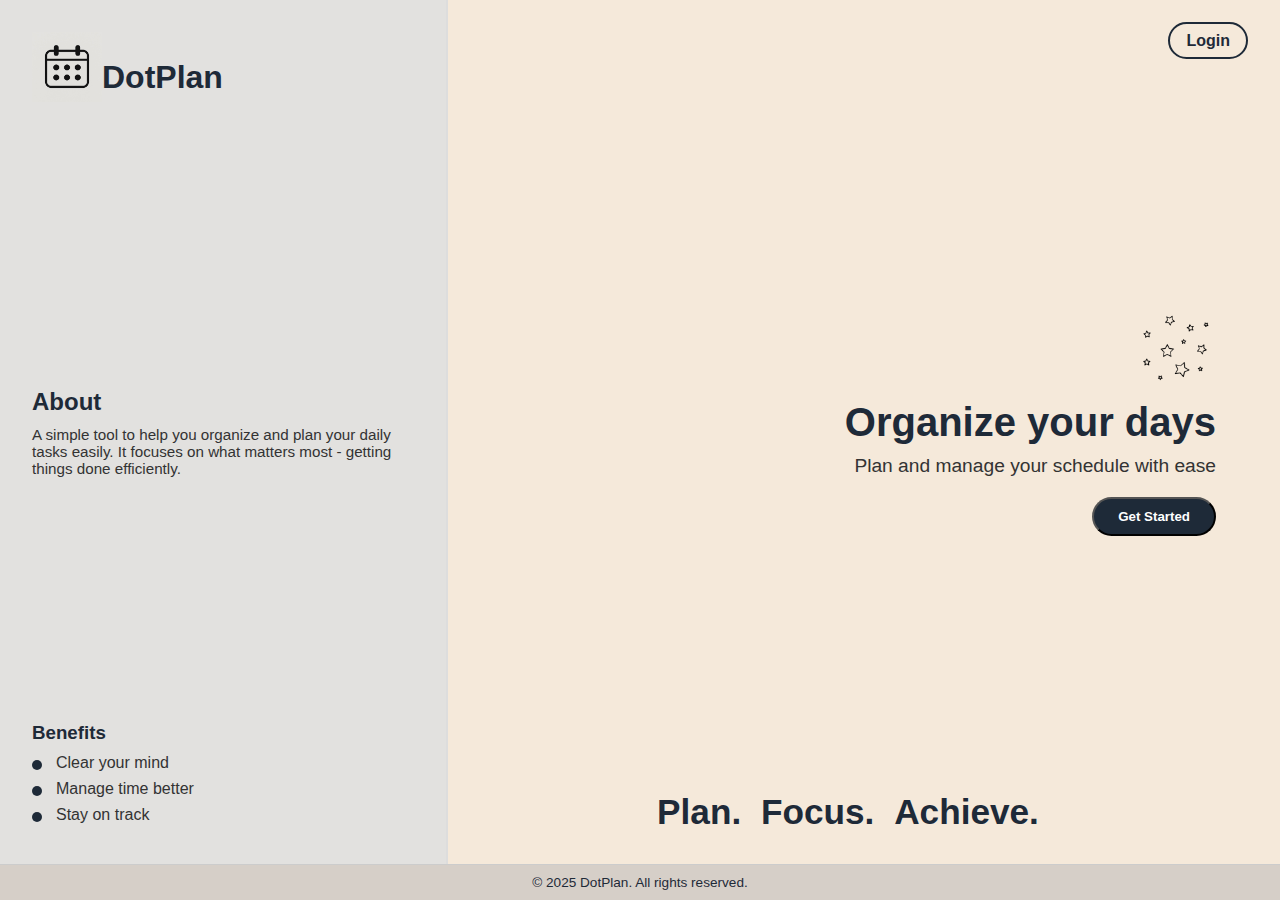
<file: src/main/webapp/index.html>
<!-- Landing page -->
<!DOCTYPE html>
<html>
<head>
    <title>DotPlan - Get Started</title>
    <link rel="stylesheet" href="css/styles.css">
</head>
<body>
    <div class="wrapper">
        <div class="container">
            <!-- Left Box -->
            <div class="left-box">
                <div class="logo-container">
                    <img src="images/DotPlan.jpg" alt="DotPlan Icon" class="logo">
                    <div class="logo-text">DotPlan</div>
                </div>

                <div class="about">
                    <h2>About</h2>
                    <p>A simple tool to help you organize and plan your daily tasks easily.
                        It focuses on what matters most 
                        - getting things done efficiently.</p>
                </div>
                <div class="benefits">
                    <h3>Benefits</h3>
                    <ul class="benefits-list">
                        <li>Clear your mind</li>
                        <li>Manage time better</li>
                        <li>Stay on track</li>
                    </ul>
                </div>
            </div>

            <!-- Right Content -->
            <div class="right-side">
                <div class="top-right">
                    <a href="login.jsp" class="login-btn">Login</a>
                </div>

                <div class="main-content">
                    <div class="blinking-stars">
                        <img src="images/stars.png" alt="Blinking stars">
                    </div>
                    <h1>Organize your days</h1>
                    <p>Plan and manage your schedule with ease</p>
                    <button id="openSignup" class="get-started-btn">Get Started</button>
                </div>

                <div class="motto">
                    <span class="motto-word">Plan.</span>
                    <span class="motto-word">Focus.</span>
                    <span class="motto-word">Achieve.</span>
                </div>
            </div>
        </div>

        <div class="footer">
            &copy; 2025 DotPlan. All rights reserved.
        </div>
    </div>

    <div id="signupModal" class="modal">
        <div class="modal-content">
            <span class="close-btn">&times;</span>
            <iframe src="signup.jsp"></iframe>
        </div>
    </div>

    <script src="js/main.js"></script>
</body>
</html>
</file>
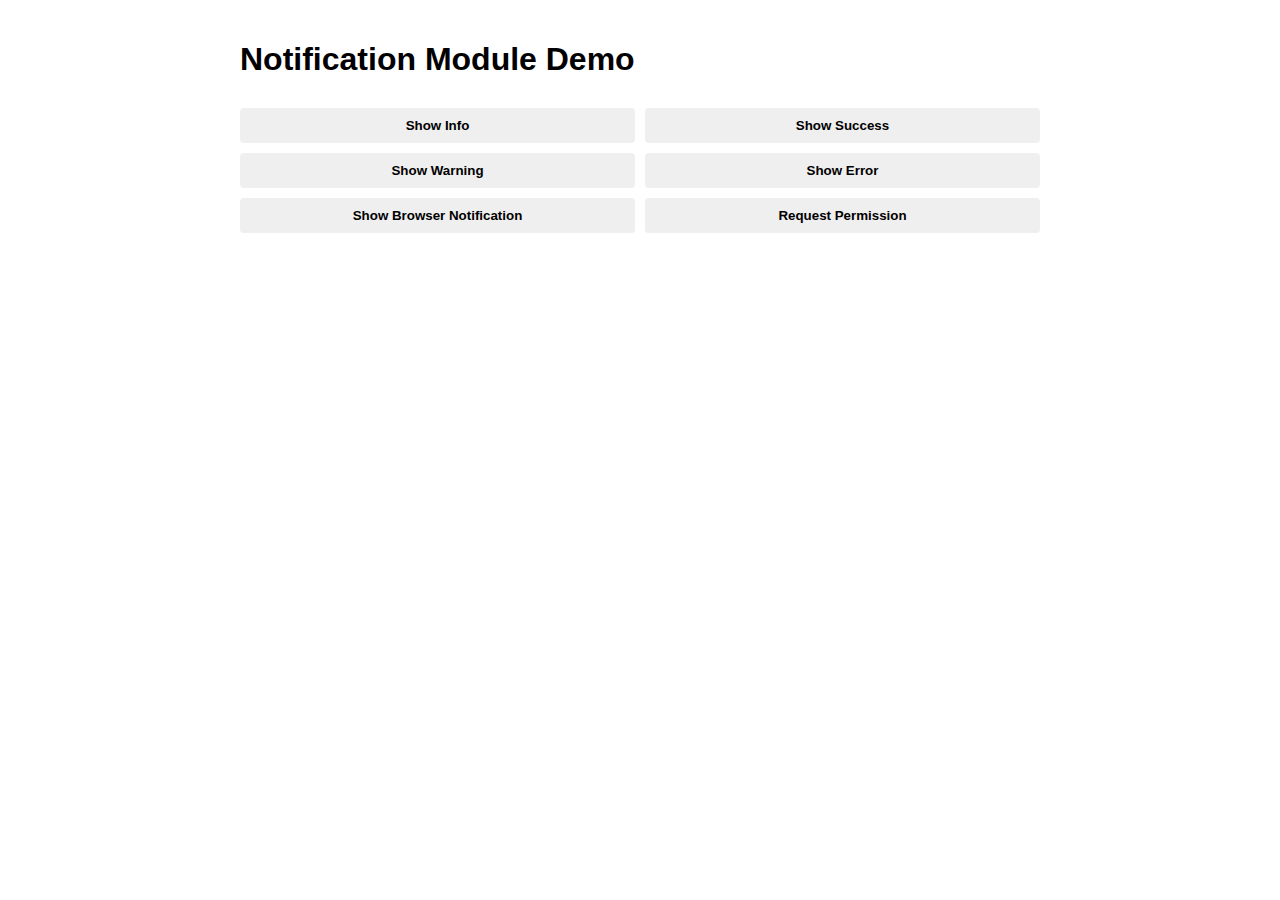
<file: src/main/webapp/Notification.html>
<!--
Click nbfs://nbhost/SystemFileSystem/Templates/Licenses/license-default.txt to change this license
Click nbfs://nbhost/SystemFileSystem/Templates/JSP_Servlet/Html.html to edit this template
-->
<!DOCTYPE html>
<html lang="en">
<head>
    <meta charset="UTF-8">
    <meta name="viewport" content="width=device-width, initial-scale=1.0">
    <title>Standalone Notification Module</title>
    <style>
        /* Notification container styling */
        #notification-container {
            position: fixed;
            top: 20px;
            right: 20px;
            z-index: 1000;
            max-width: 300px;
        }
        
        /* Individual notification styling */
        .notification {
            padding: 15px;
            margin-bottom: 10px;
            border-radius: 5px;
            color: white;
            box-shadow: 0 3px 10px rgba(0,0,0,0.2);
            animation: slideIn 0.3s ease-out, fadeOut 0.5s ease 4.5s forwards;
            display: flex;
            justify-content: space-between;
            align-items: center;
        }
        
        /* Notification types */
        .notification.info {
            background-color: #2196F3;
        }
        
        .notification.success {
            background-color: #4CAF50;
        }
        
        .notification.warning {
            background-color: #FF9800;
        }
        
        .notification.error {
            background-color: #F44336;
        }
        
        /* Close button */
        .notification-close {
            background: none;
            border: none;
            color: white;
            font-weight: bold;
            font-size: 1.2em;
            cursor: pointer;
            margin-left: 10px;
        }
        
        /* Animations */
        @keyframes slideIn {
            from { transform: translateX(100%); opacity: 0; }
            to { transform: translateX(0); opacity: 1; }
        }
        
        @keyframes fadeOut {
            from { opacity: 1; }
            to { opacity: 0; }
        }
        
        /* Demo page styling */
        body {
            font-family: Arial, sans-serif;
            max-width: 800px;
            margin: 0 auto;
            padding: 20px;
        }
        
        .demo-controls {
            margin: 30px 0;
            display: grid;
            grid-template-columns: repeat(2, 1fr);
            gap: 10px;
        }
        
        button {
            padding: 10px 15px;
            cursor: pointer;
            border: none;
            border-radius: 4px;
            font-weight: bold;
        }
    </style>
</head>
<body>
    <h1>Notification Module Demo</h1>
    
    <div id="notification-container"></div>
    
    <div class="demo-controls">
        <button onclick="showNotification('info', 'Information', 'This is an info notification')">Show Info</button>
        <button onclick="showNotification('success', 'Success!', 'Operation completed successfully')">Show Success</button>
        <button onclick="showNotification('warning', 'Warning', 'This action requires attention')">Show Warning</button>
        <button onclick="showNotification('error', 'Error', 'Something went wrong')">Show Error</button>
        <button onclick="showBrowserNotification('Browser Notification', 'This appears as a system notification')">Show Browser Notification</button>
        <button onclick="NotificationManager.requestPermission()">Request Permission</button>
    </div>

    <script>
        // Notification Module - Core Functionality
        const NotificationManager = {
            // Initialize the module
            init: function() {
                if (!("Notification" in window)) {
                    console.warn("This browser doesn't support notifications");
                    return false;
                }
                return true;
            },
            
            // Request notification permission
            requestPermission: function() {
                if (this.init()) {
                    Notification.requestPermission().then(permission => {
                        const message = `Notification permission: ${permission}`;
                        this.showToast('info', 'Permission', message);
                    });
                }
            },
            
            // Show in-app toast notification
            showToast: function(type, title, message, duration = 5000) {
                const container = document.getElementById("notification-container");
                const notification = document.createElement("div");
                notification.className = `notification ${type}`;
                
                notification.innerHTML = `
                    <div>
                        <strong>${title}</strong>
                        <p>${message}</p>
                    </div>
                    <button class="notification-close" onclick="this.parentElement.remove()">×</button>
                `;
                
                container.appendChild(notification);
                
                // Auto-remove after duration
                setTimeout(() => {
                    if (notification.parentNode) {
                        notification.remove();
                    }
                }, duration);
            },
            
            // Show browser/system notification
            showBrowserNotification: function(title, message) {
                if (!this.init()) return;
                
                if (Notification.permission === "granted") {
                    new Notification(title, { body: message });
                } else if (Notification.permission !== "denied") {
                    Notification.requestPermission().then(permission => {
                        if (permission === "granted") {
                            new Notification(title, { body: message });
                        }
                    });
                }
            }
        };
        
        // Initialize on page load
        document.addEventListener("DOMContentLoaded", function() {
            NotificationManager.init();
        });
        
        // Helper functions for demo
        function showNotification(type, title, message) {
            NotificationManager.showToast(type, title, message);
        }
        
        function showBrowserNotification(title, message) {
            NotificationManager.showBrowserNotification(title, message);
        }
    </script>
</body>
</html>
</file>
<file: src/main/webapp/css/styles.css>
/*
Click nbfs://nbhost/SystemFileSystem/Templates/Licenses/license-default.txt to change this license
Click nbfs://nbhost/SystemFileSystem/Templates/JSP_Servlet/CascadeStyleSheet.css to edit this template
*/

* {
    margin: 0;
    padding: 0;
    box-sizing: border-box;
}

body, html {
    height: 100%;
    font-family: Arial, sans-serif;
    background-color: #F5E9DA;
    overflow: hidden; /*Prevent unwanted scroll */
}

.container {
    display: flex;
    /*height: 100vh;*/
    flex: 1;
    overflow: auto; /* Allow content to grow and scroll naturally */
}

/* Left box */
.left-box {
    width: 35%;
    background-color: #E2E1DF;
    padding: 2rem;
    display: flex;
    flex-direction: column;
    justify-content: space-between;
    border-right: 2px solid #ddd;
}


.logo-container {
    display: flex;
    align-items: center; /* vertically align */
    margin-bottom: 20px;
    flex-wrap: wrap;           /* Allow wrapping if needed */
    max-width: 100%;           /* Prevent overflowing */
    overflow: hidden;          /* Hide any overflow */
}

.logo {
    width: 70px;
    margin-bottom: 20px;
    flex-shrink: 0;
}

.logo-text {
    font-size: 2rem;
    font-weight: bold;
    color: #1E2A38;
    font-family: Arial, sans-serif;
    flex-shrink: 1;            /* Let text shrink if needed */
    word-break: break-word;    /* Break long words if necessary */
}


.about h2,
.benefits h3 {
    margin-bottom: 10px;
    color: #1E2A38;
}

.about p,
.benefits ul {
    font-size: 0.95rem;
    color: #333;
}

.benefits ul {
    list-style-type: none;
}

.benefits li {
    margin-bottom: 8px;
}

/* Right section */
.right-side {
    flex: 1;
    position: relative;
    padding: 2rem;
    display: flex;
    flex-direction: column;
    justify-content: space-between;
}

.top-right {
    text-align: right;
}

.login-btn {
    background-color: transparent;
    color: #1E2A38;
    padding: 8px 16px;
    border: 2px solid #1E2A38;
    border-radius: 20px;
    text-decoration: none;
    font-weight: bold;
    transition: 0.3s;
}

.login-btn:hover {
    background-color: #1E2A38;
    color: white;
}

.main-content {
    text-align: right;
    padding-right: 2rem;
}

.blinking-stars img {
    width: 80px;
    height: 80px;
    animation: blink 1s step-end infinite;
}


@keyframes blink {
    50% {
        opacity: 0;
    }
}

.main-content h1 {
    font-size: 2.5rem;
    color: #1E2A38;
    margin-top: 10px;
}

.main-content p {
    font-size: 1.2rem;
    color: #333;
    margin: 10px 0 20px;
}

.get-started-btn {
    background-color: #1E2A38;
    color: white;
    padding: 10px 24px;
    border-radius: 30px;
    text-decoration: none;
    font-weight: bold;
    transition: background-color 0.3s;
}

.get-started-btn:hover {
    background-color: #2e3c4f;
}

.modal {
    display: none;
    position: fixed;
    z-index: 100;
    top: 0;
    left: 0;
    width: 100%;
    height: 100%;
    background-color: rgba(0, 0, 0, 0.5);
    justify-content: center;
    align-items: center;
}

.modal iframe {
    width: 100%;
    height: 500px;
    border: none;
    border-radius: 8px;
}


.modal-content {
    background-color: #fff;
    margin: 5% auto;
    padding: 20px;
    border-radius: 10px;
    width: 80%;
    max-width: 700px;
    box-shadow: 0 5px 15px rgba(0,0,0,0.3);
    position: relative;
}


.close-btn {
    position: absolute;
    top: 10px;
    right: 15px;
    font-size: 1.5rem;
    font-weight: bold;
    color: #999;
    cursor: pointer;
}


/* Motto: Plan. Focus. Achieve */
/* Motto container styling */
.motto {
    text-align: center;
    font-style: normal;
    font-weight: bold;
    font-size: 2.2rem;
    color: white;
    padding-right: 2rem;
    font-family: Arial, sans-serif;
}

/* Base style for each word in the motto */
.motto {
    text-align: center;
    font-style: normal;
    font-weight: bold;
    font-size: 2.2rem;
    color: #1E2A38;
    padding-right: 2rem;
    font-family: Arial, sans-serif;

}

.motto-word {
    display: inline-block;
    margin: 0 5px;
    transition: transform 0.3s ease, color 0.3s ease;
    cursor: pointer;
}

.motto-word:hover {
    transform: scale(1.2);
    color: #5C4033; /* change color on hover */
}

.wrapper {
    display: flex;
    flex-direction: column;
    min-height: 100vh;
}

.footer {
    background-color: #D6CFC8;
    text-align: center;
    font-size: 0.85rem;
    color: #1E2A38;
    padding: 10px 0;
    border-top: 1px solid #ccc;
}

/* Sign Up */
body {
    background-color: #F5E9DA;
    font-family: Arial, sans-serif;
    display: flex;
    justify-content: center;
    align-items: center;
    height: 100vh;
    margin: 0;
}

.signup-box {
    background-color: white;
    padding: 2.5rem;
    border-radius: 15px;
    box-shadow: 0 0 15px rgba(0, 0, 0, 0.1);
    text-align: center;
    width: 400px;
}

.signup-box h2 {
    color: #1E2A38;
    margin-bottom: 1.5rem;
}

.signup-box input[type="text"],
.signup-box input[type="email"],
.signup-box input[type="password"] {
    width: 100%;
    padding: 0.7rem;
    margin: 0.5rem 0;
    border: 1px solid #ccc;
    border-radius: 8px;
}

.signup-btn {
    width: auto;
    background-color: #1E2A38;
    color: white;
    padding: 10px 22px;
    border: none;
    border-radius: 20px;
    font-size: 1rem;
    margin-top: 1rem;
    cursor: pointer;
    transition: background-color 0.3s;
}

.signup-btn:hover {
    background-color: #2e3c4f;
}

/* For benefits */
.benefits-list {
  list-style: none;
  padding-left: 0;
}

.benefits-list li {
  position: relative;
  padding-left: 24px;
  margin-bottom: 8px;
  font-size: 16px;
}

.benefits-list li::before {
  content: "";
  position: absolute;
  top: 6px;
  left: 0;
  width: 10px;
  height: 10px;
  background-color: #1E2A38; /* Or any color you like */
  border-radius: 50%;
}


.login-link {
    margin-top: 1rem;
    display: block;
    font-size: 0.9rem;
}

/* Log in */
/* login.css */
.login-body {
    margin: 0;
    font-family: Arial, sans-serif;
    background: linear-gradient(to right, #F5E9DA, #e3f2fd);
    height: 100vh;
    display: flex;
    align-items: center;
    justify-content: center;
}

.login-container {
    width: 90%;
    max-width: 900px;
    background: white;
    border-radius: 15px;
    box-shadow: 0 10px 25px rgba(0, 0, 0, 0.2);
    overflow: hidden;
}

.login-wrapper {
    display: flex;
    flex-direction: row;
    width: 100%;
    height: 100%;
}

.login-panel {
    flex: 1;
    padding: 40px;
    display: flex;
    flex-direction: column;
    justify-content: center;
    background: #E2E1DF;
}

.login-title {
    margin-bottom: 20px;
    font-size: 24px;
    color: #1E2A38;
}

.login-error {
    color: red;
    font-size: 14px;
    margin-bottom: 10px;
}

.login-input {
    padding: 12px;
    margin: 10px 0;
    width: 100%;
    border: 1px solid #ccc;
    border-radius: 8px;
    font-size: 14px;
}

.login-button {
    display: block; /* Makes the button respect margins */
    margin: 1rem auto 0 auto; /* Top: 1rem, Horizontal: auto, Bottom: 0 */
    width: fit-content; /* Optional: keeps it snug to the text */
    background-color: #1E2A38;
    color: white;
    padding: 10px 22px;
    border: none;
    border-radius: 20px;
    font-size: 1rem;
    cursor: pointer;
    transition: background-color 0.3s;
    text-align: center;
}


.login-button:hover {
    background-color: #2e3c4f;
}

.login-link {
    margin-top: 1rem;
    font-size: 0.9rem;
    text-align: center;
}

.login-link a {
    color: #3f51b5;
    text-decoration: none;
}

.login-side {
    flex: 1;
    background-color: white;
    display: flex;
    flex-direction: column;
    align-items: center;
    justify-content: center;
    padding: 2rem;
}

.login-prompt {
    font-size: 18px;
    margin-bottom: 20px;
    color: #333;
}

.login-img {
    max-width: 100%;
    border-radius: 10px;
    box-shadow: 0 5px 15px rgba(0, 0, 0, 0.1);
}

/*Profile*/
.profile-body {
    background-color: #F5E9DA;
    font-family: Arial, sans-serif;
    display: flex;
    justify-content: center;
    align-items: center;
    height: 100vh;
    margin: 0;
}

.profile-container {
    background-color: white;
    padding: 2rem;
    border-radius: 15px;
    box-shadow: 0 0 15px rgba(0, 0, 0, 0.1);
    width: 350px;
    text-align: center;
    position: relative;
}

.profile-pic-container {
    position: relative;
    margin-bottom: 15px;
}

.profile-pic {
    width: 120px;
    height: 120px;
    border-radius: 50%;
    object-fit: cover;
    border: 3px solid #1E2A38;
    cursor: pointer;
    transition: transform 0.3s ease, opacity 0.3s ease;
}

.profile-pic:hover {
    transform: scale(1.05);
    opacity: 0.9;
}

.profile-input-file {
    display: none; /* Hides the input, but it still works when clicking label */
}

.profile-greeting {
    font-size: 22px;
    font-weight: bold;
    color: #4a4a4a;
    margin: 15px 0;
    text-align: center;
    font-family: Arial, sans-serif;
}


.profile-form {
    margin-top: 1.5rem;
    display: flex;
    flex-direction: column;
    align-items: center;
}

.profile-input {
    width: 90%;
    padding: 10px;
    margin: 6px 0;
    border-radius: 5px;
    border: 1px solid #ccc;
}

.profile-btn {
    padding: 10px 20px;
    border: none;
    border-radius: 8px;
    cursor: pointer;
    font-size: 1rem;
    margin-top: 10px;
}

.profile-btn-save {
    width: auto;
    background-color: #1E2A38;
    color: white;
    padding: 6px 16px; /* smaller padding */
    border: none;
    border-radius: 20px;
    font-size: 0.9rem;  /* smaller font */
    margin-top: 1rem;
    cursor: pointer;
    transition: background-color 0.3s;
}



.profile-btn-save:hover {
    background-color: #2e3c4f;
}

/* To manage the pop up for profile */
.overlay-container {
      display: none;
      position: fixed;
      top: 0;
      left: 0;
      width: 100%;
      height: 100%;
      background: rgba(0, 0, 0, 0.6);
      justify-content: center;
      align-items: center;
      opacity: 0;
      transition: opacity 0.3s ease;
      z-index: 9999;
  }

  .overlay-container.show {
      display: flex;
      opacity: 1;
  }

  .popup-box {
      position: relative;
      background: #fff;
      padding: 24px;
      border-radius: 12px;
      box-shadow: 0 0 20px rgba(0, 0, 0, 0.4);
      width: 400px;
      animation: fadeInUp 0.5s ease-out forwards;
  }

  .close-btn {
      position: absolute;
      top: 12px;
      right: 12px;
      background: none;
      border: none;
      font-size: 20px;
      font-weight: bold;
      color: #888;
      cursor: pointer;
  }

  .close-btn:hover {
      color: #000;
  }

  @keyframes fadeInUp {
      from {
          opacity: 0;
          transform: translateY(20px);
      }
      to {
          opacity: 1;
          transform: translateY(0);
      }
  }

/* Icon wrapper positioned in the bottom-right corner */
.profile-delete-icon {
    position: absolute;
    bottom: 20px;
    right: 20px;
}

/* Styling the icon button */
.delete-icon-btn {
    background: none;
    border: none;
    cursor: pointer;
    color: red;
    font-size: 1.5rem;
    transition: transform 0.2s;
}

.delete-icon-btn:hover {
    transform: scale(1.1);
    color: darkred;
}
</file>
